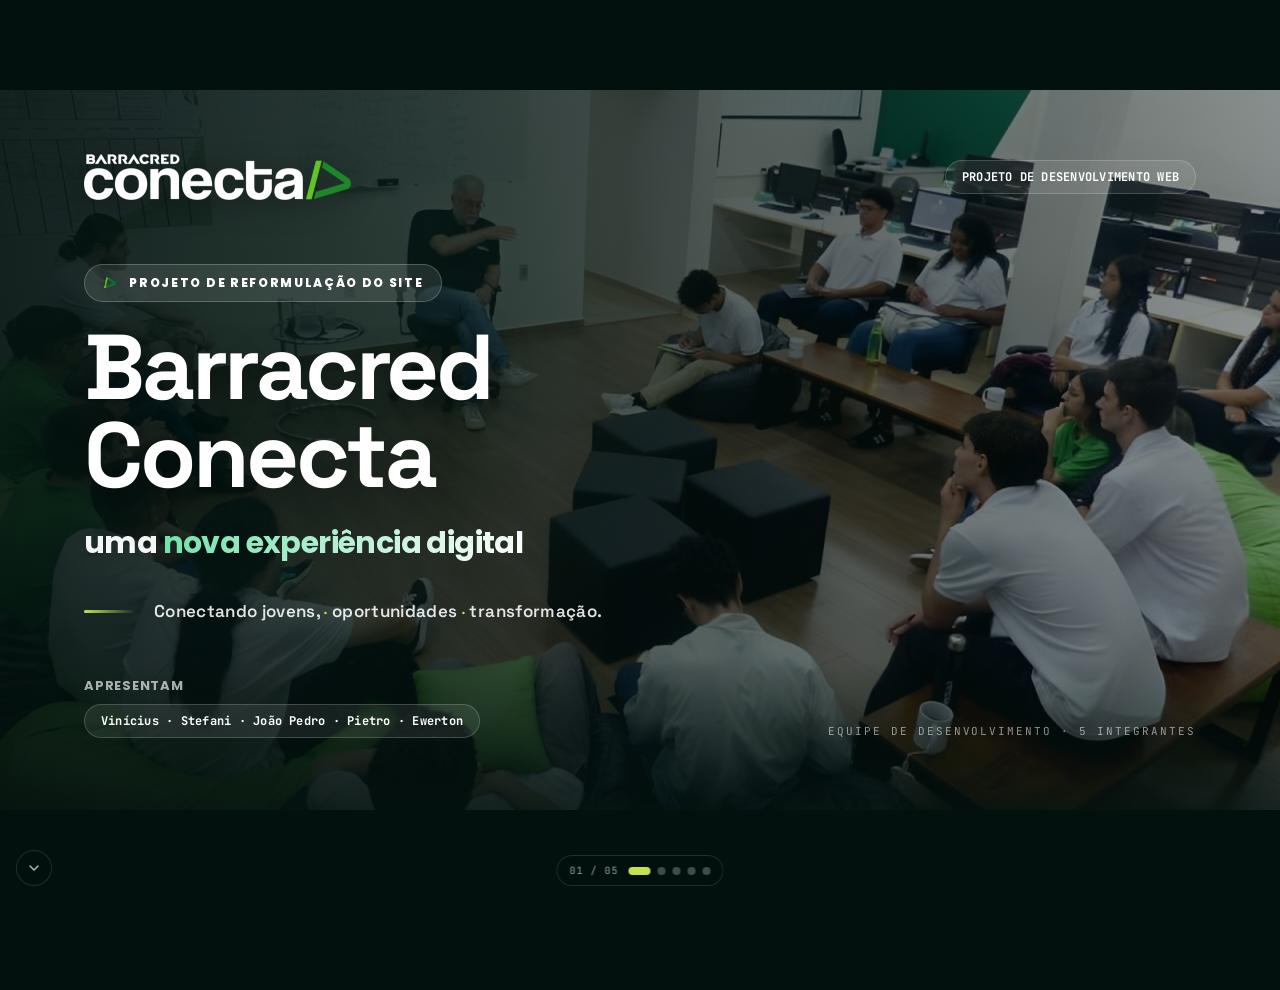
<file: nova-v2/apresentacao-site.html>
<!DOCTYPE html>
<html lang="pt-br">
<head>
<meta charset="utf-8">
<meta name="viewport" content="width=device-width, initial-scale=1">
<title>Barracred Conecta — Apresentação do novo site</title>

<!-- =============================================================
     BARRACRED CONECTA — APRESENTAÇÃO DO PROJETO (v2)
     -------------------------------------------------------------
     COMO USAR:
     · Teclado: setas ◀ ▶ / Espaço para navegar
     · N  = abrir/fechar as notas do apresentador
     · F  = tela cheia
     · P  = imprimir / exportar em PDF (slides limpos, sem notas)
     · Clique nos pontos de progresso para ir direto a um slide

     ESTRUTURA (5 slides):
     · 1  Abertura                   · 4  Primeira versão do site
     · 2  Equipe e processo          · 5  Demonstração
     · 3  Contexto e objetivo

     COMO EDITAR:
     · Cada <section class="slide"> é um slide; o data-note="N" se
       conecta às notas do apresentador (data-notes-for="N").
     · Slide 4: vídeo do YouTube incorporado (substitua o ID no
       iframe). Demonstração: Desktop.site.png e Mobile.site.png.
     · O nome da seção de cada card fica no rótulo .s-antiga-label.
     · Nomes dos integrantes: slide 1 (badge), slide 2 (cards da
        equipe).
     ============================================================= -->

<!-- ==================== FONTES ==================== -->
<link rel="preconnect" href="https://fonts.googleapis.com">
<link rel="preconnect" href="https://fonts.gstatic.com" crossorigin>
<link href="https://fonts.googleapis.com/css2?family=Poppins:wght@300;400;500;600;700;800;900&family=Space+Grotesk:wght@400;500;600;700&family=JetBrains+Mono:wght@400;500;600;700&display=swap" rel="stylesheet">
<link rel="stylesheet" href="assets/fonts/coolvetica.css">

<style>
/* ==================== DESIGN TOKENS ==================== */
:root{
  --bc-primary:#3bbd80;
  --bc-primary-dark:#0f7a56;
  --bc-primary-deep:#07503c;
  --bc-primary-bright:#6fe0a8;
  --bc-primary-tint:#eafaf2;
  --bc-dark:#063024;
  --bc-deep:#03110e;
  --bc-text:#163029;
  --bc-muted:#5d716a;
  --bc-offwhite:#f4fbf7;
  --lime:#c3e34e;
  --lime-deep:#8fb62c;
  --coral:#3b6bc4;
  --coral-deep:#254287;
  --coral-orange:#ff5a45;
  --coral-deep-orange:#c74636;
  --indigo:#1c2a5e;
  --line:rgba(11,64,46,.12);
  --bc-border:rgba(59,189,128,.22);
  --bc-shadow:0 18px 50px rgba(7,64,46,.10);
  --bc-shadow-strong:0 26px 70px rgba(4,48,34,.16);
  --r-lg:24px;
  --r-xl:32px;
  --r-pill:999px;
  --display:"Space Grotesk",sans-serif;
  --body:"Poppins",sans-serif;
  --mono:"JetBrains Mono",monospace;
}

*{margin:0;padding:0;box-sizing:border-box}
html,body{height:100%}
body{
  font-family:var(--body);
  background:var(--bc-deep);
  color:var(--bc-text);
  overflow:hidden;
}

/* ==================== STAGE 16:9 ==================== */
.stage{
  position:relative;
  width:1280px;height:720px;
  transform-origin:top left;
}
.slide{
  position:absolute;inset:0;
  opacity:0;visibility:hidden;
  transition:opacity .5s ease,visibility .5s;
  overflow:hidden;
}
.slide.active{opacity:1;visibility:visible}

/* ==================== ELEMENTOS BASE ==================== */
.eyebrow{
  display:inline-flex;align-items:center;gap:.6rem;
  padding:.45rem 1.1rem .45rem .8rem;
  border-radius:var(--r-pill);
  background:rgba(59,189,128,.10);
  border:1px solid var(--bc-border);
  color:var(--bc-primary-dark);
  font-size:12px;font-weight:800;letter-spacing:.14em;text-transform:uppercase;
}
.eyebrow::before{content:"";width:22px;height:22px;border-radius:0;background:url('assets/images/Símbolo.logo (2).png') center/contain no-repeat}
.eyebrow.on-dark{background:rgba(255,255,255,.10);border-color:rgba(255,255,255,.22);color:#fff}
.eyebrow.on-dark::before{background:url('assets/images/Símbolo.logo (2).png') center/contain no-repeat}

h1,h2,h3{font-family:var(--display);color:var(--bc-dark);letter-spacing:-.035em;line-height:1.05}
.slide h1.title{font-size:52px;font-weight:700;max-width:900px}

.badge{
  display:inline-flex;align-items:center;gap:.45rem;
  padding:.5rem 1rem;border-radius:var(--r-pill);
  font-weight:700;font-size:13px;
  background:linear-gradient(135deg,var(--bc-primary),var(--bc-primary-dark));
  color:#fff;box-shadow:0 10px 22px rgba(15,122,86,.30);
}
.badge.ghost{border:1px solid rgba(255,255,255,.28);background:rgba(255,255,255,.10);box-shadow:none;color:#fff}
.badge.mono{font-family:var(--mono);font-size:12px;letter-spacing:.02em;background:rgba(255,255,255,.08);border:1px solid rgba(255,255,255,.18);color:#fff;box-shadow:none}

.mono{font-family:var(--mono)}
p.body{font-size:15px;line-height:1.75;color:var(--bc-muted)}

/* ==================== GLASS ==================== */
.glass{
  background:rgba(255,255,255,.72);
  border:1px solid var(--bc-border);
  border-radius:var(--r-lg);
  box-shadow:var(--bc-shadow);
  backdrop-filter:blur(14px);
  -webkit-backdrop-filter:blur(14px);
}

/* ==================== SLIDE 1 — ABERTURA (escuro) ==================== */
.s1{background:url(assets/images/banner/1.jpg) center/cover no-repeat;color:#fff}
.s1::before{content:"";position:absolute;inset:0;z-index:1;
  background:linear-gradient(100deg,rgba(3,17,14,.92) 0%,rgba(3,17,14,.72) 45%,rgba(3,17,14,.42) 100%),
    radial-gradient(circle at 20% 25%,rgba(76,189,137,.28),transparent 30rem)}
.s1::after{content:"";position:absolute;left:0;right:0;bottom:0;height:150px;z-index:2;
  background:linear-gradient(180deg,transparent,rgba(3,17,14,.75))}
.s1 .wrap{position:relative;z-index:3;height:100%;padding:64px 84px 72px;display:flex;flex-direction:column}
.s1-top{display:flex;align-items:center;justify-content:space-between}
.s1-logo{display:flex;align-items:center;gap:14px}
.s1-logo img{height:46px;filter:drop-shadow(0 6px 14px rgba(0,0,0,.4))}
.s1-hero{flex:1;display:flex;flex-direction:column;justify-content:center;padding-top:10px}
.s1-eyebrow{align-self:flex-start;margin-bottom:22px}
.s1-title{color:#fff;font-size:92px;line-height:.95;font-weight:700;text-shadow:0 12px 40px rgba(0,0,0,.4)}
.s1-sub{margin-top:22px;font-size:30px;font-weight:700;letter-spacing:-.02em;color:rgba(255,255,255,.96)}
.s1-sub .hl{background:linear-gradient(120deg,var(--bc-primary-bright),#ffffff);-webkit-background-clip:text;background-clip:text;-webkit-text-fill-color:transparent}
.s1-impact{margin-top:34px;display:flex;align-items:center;gap:18px;flex-wrap:wrap}
.s1-impact .line{width:52px;height:3px;border-radius:999px;background:linear-gradient(90deg,var(--lime),transparent)}
.s1-impact span{font-family:var(--display);font-size:17px;font-weight:600;color:rgba(255,255,255,.88);letter-spacing:.02em}
.s1-impact .sep{color:var(--lime);font-size:14px}
.s1-foot{display:flex;align-items:flex-end;justify-content:space-between;gap:20px}
.s1-team{display:flex;flex-direction:column;gap:8px}
.s1-team b{font-size:13px;letter-spacing:.06em;text-transform:uppercase;color:rgba(255,255,255,.65);font-weight:700}
.s1-team .badge{font-size:12px}
.s1-count{font-family:var(--mono);font-size:11px;letter-spacing:.18em;color:rgba(255,255,255,.55);text-transform:uppercase}

/* ==================== SLIDE 3 — CONTEXTO (claro) ==================== */
.light{background:var(--bc-offwhite)}
.light .grid-bg{position:absolute;inset:0;pointer-events:none;
  background-image:linear-gradient(rgba(59,189,128,.05) 1px,transparent 1px),linear-gradient(90deg,rgba(59,189,128,.05) 1px,transparent 1px);
  background-size:46px 46px;opacity:.7;
  -webkit-mask-image:linear-gradient(to bottom,rgba(0,0,0,.85),transparent 80%);mask-image:linear-gradient(to bottom,rgba(0,0,0,.85),transparent 80%)}
.light .blob{position:absolute;border-radius:50%;filter:blur(70px);opacity:.5;pointer-events:none}
.blob-a{width:30rem;height:30rem;top:-8rem;right:-8rem;background:radial-gradient(circle,rgba(59,189,128,.4),transparent 70%)}
.blob-b{width:24rem;height:24rem;bottom:-6rem;left:-6rem;background:radial-gradient(circle,rgba(111,224,168,.38),transparent 70%)}

.pad{padding:70px 84px;position:relative;z-index:2;height:100%;display:flex;flex-direction:column}
.s2-title{max-width:920px;margin-top:16px}
.s2 .pad{justify-content:center;padding-top:64px;padding-bottom:64px}
.obj-grid{margin-top:34px;display:grid;grid-template-columns:repeat(3,1fr);gap:20px;max-width:none}
.obj{position:relative;min-height:212px;display:flex;flex-direction:column;align-items:flex-start;justify-content:space-between;gap:14px;padding:28px 26px;border-radius:24px;overflow:hidden;background:#fff;border:1px solid var(--bc-border);box-shadow:var(--bc-shadow);transition:transform .3s ease,box-shadow .3s ease}
.obj::before{content:"";position:absolute;top:0;left:0;right:0;height:5px;background:linear-gradient(90deg,var(--bc-primary),var(--bc-primary-bright))}
.obj::after{content:"";position:absolute;right:-40px;top:-40px;width:150px;height:150px;border-radius:50%;background:radial-gradient(circle,rgba(59,189,128,.16),transparent 70%);pointer-events:none}
.obj:hover{transform:translateY(-6px);box-shadow:var(--bc-shadow-strong)}
.obj-top{position:relative;z-index:1;display:flex;flex-direction:column;align-items:flex-start;gap:14px}
.obj-ic{flex:none;width:54px;height:54px;border-radius:16px;display:grid;place-items:center;background:linear-gradient(135deg,var(--bc-primary),var(--bc-primary-dark));box-shadow:0 10px 22px rgba(15,122,86,.28)}
.obj-ic svg{width:26px;height:26px;stroke:#fff;fill:none;stroke-width:1.8;stroke-linecap:round;stroke-linejoin:round}
.obj.b2 .obj-ic{background:linear-gradient(135deg,#4d80d9,var(--coral-deep));box-shadow:0 10px 22px rgba(59,107,196,.3)}
.obj.b3 .obj-ic{background:linear-gradient(135deg,#ff7a66,var(--coral-deep-orange));box-shadow:0 10px 22px rgba(255,90,69,.3)}
.obj.b2::before{background:linear-gradient(90deg,var(--coral),#7da3e6)}
.obj.b3::before{background:linear-gradient(90deg,var(--coral-orange),#ff8f7d)}
.obj b{font-family:var(--display);font-size:21px;line-height:1.16;color:var(--bc-dark);letter-spacing:-.02em}
.obj-desc{font-size:12.5px;line-height:1.55;color:var(--bc-muted);font-weight:600}
.obj-tag{position:relative;z-index:1;display:inline-flex;align-items:center;gap:7px;padding:.42rem .95rem;border-radius:999px;background:rgba(59,189,128,.10);border:1px solid var(--bc-border);color:var(--bc-primary-dark);font-size:10.5px;font-weight:800;letter-spacing:.12em;text-transform:uppercase}
.obj-tag::before{content:"";width:6px;height:6px;border-radius:50%;background:var(--bc-primary)}
.obj.b2 .obj-tag{background:rgba(59,107,196,.08);border-color:rgba(59,107,196,.22);color:var(--coral-deep)}
.obj.b2 .obj-tag::before{background:var(--coral)}
.obj.b3 .obj-tag{background:rgba(255,90,69,.08);border-color:rgba(255,90,69,.22);color:var(--coral-deep-orange)}
.obj.b3 .obj-tag::before{background:var(--coral-orange)}
.s2-frame{background:#fff;border:1px solid var(--bc-border);border-radius:var(--r-lg);box-shadow:var(--bc-shadow);overflow:hidden}
.s2-frame .bar{height:34px;background:var(--bc-dark);display:flex;align-items:center;gap:6px;padding:0 14px}
.s2-frame .bar i{width:9px;height:9px;border-radius:50%;background:rgba(255,255,255,.25)}
.s2-frame .bar i:first-child{background:var(--coral-orange)}
.s2-frame .bar i:nth-child(2){background:var(--lime)}
.s2-frame .bar i:nth-child(3){background:var(--bc-primary)}
.s2-frame .shot{background:#fbfdf7;padding:10px;border-bottom:1px solid var(--line)}
.s2-frame .shot img{width:100%;height:auto;display:block;border-radius:8px}

/* ==================== SLIDE 4 — PRIMEIRA VERSÃO (claro) ==================== */
.s-antiga .pad{padding-top:30px;padding-bottom:24px}
.slide h1.s-antiga-title{font-size:36px;max-width:800px;margin-top:8px}
.s-antiga-video{flex:1;display:flex;align-items:center;justify-content:center;padding-top:10px}
.s-antiga-video .s2-frame{max-width:800px;width:100%;border:2px solid rgba(15,122,86,.48);border-radius:20px;box-shadow:0 20px 50px rgba(7,64,46,.18);overflow:hidden}
.s-antiga-video .shot{position:relative;padding-bottom:56.25%;height:0;overflow:hidden;background:#000}
.s-antiga-video .shot iframe{position:absolute;top:0;left:0;width:100%;height:100%;border:0}
.s-antiga-grid{flex:1;display:grid;grid-template-columns:repeat(2,440px);gap:14px;align-content:center;justify-content:center}
.s-antiga-cell .s2-frame{border:2px solid rgba(15,122,86,.48);border-radius:20px;box-shadow:0 16px 34px rgba(7,64,46,.14)}
.s-antiga-cell .shot{border-bottom:0;padding:8px;background:linear-gradient(135deg,#fff,#edf8f1)}
.s-antiga-cell .s2-frame{transition:transform .35s ease,box-shadow .35s ease,border-color .35s ease}
.s-antiga-cell:hover .s2-frame{transform:translateY(-8px) scale(1.02);box-shadow:0 26px 50px rgba(7,64,46,.22);border-color:rgba(15,122,86,.85)}
.s-antiga-cell .shot{position:relative}
.s-antiga-label{
  position:absolute;left:0;right:0;bottom:0;
  padding:.55rem .8rem;
  text-align:center;
  font-family:var(--display);font-weight:700;font-size:12px;letter-spacing:.02em;
  color:#fff;text-shadow:0 1px 4px rgba(0,0,0,.4);
  background:linear-gradient(180deg,rgba(6,48,36,0) 0%,rgba(6,48,36,.82) 55%);
  border-radius:0 0 12px 12px;
}

/* ==================== SLIDE 2 — EQUIPE (claro/tint) ==================== */
.s4{background:linear-gradient(160deg,#f2faf4 0%,#eaf5ec 55%,#e6f1ea 100%)}
.s4-title{max-width:900px;margin-top:16px}
.s4-journey{flex:1;display:flex;align-items:center;padding-top:18px}
.s4-stops{width:100%;display:grid;grid-template-columns:repeat(5,1fr);gap:16px}
.s4-stop{min-height:280px;padding:24px 18px;display:flex;flex-direction:column;align-items:center;text-align:center;gap:12px;border-radius:22px;background:rgba(255,255,255,.9);border:1px solid var(--bc-border);box-shadow:0 14px 30px rgba(7,64,46,.08);transition:transform .3s ease,box-shadow .3s ease}
.s4-stop:hover{transform:translateY(-6px);box-shadow:0 24px 46px rgba(7,64,46,.14)}

/* Espaço para foto */
.s4-photo{width:100px;height:100px;aspect-ratio:1;border-radius:50%;background:linear-gradient(135deg,rgba(59,189,128,.15),rgba(59,189,128,.08));border:2px dashed rgba(59,189,128,.35);display:grid;place-items:center;position:relative;overflow:hidden;flex-shrink:0;transition:all .3s ease}
.s4-photo::after{content:"";width:28px;height:28px;background:url("data:image/svg+xml,%3Csvg xmlns='http://www.w3.org/2000/svg' viewBox='0 0 24 24' fill='none' stroke='%233bbd80' stroke-width='1.5' stroke-linecap='round' stroke-linejoin='round'%3E%3Cpath d='M20 21v-2a4 4 0 0 0-4-4H8a4 4 0 0 0-4 4v2'/%3E%3Ccircle cx='12' cy='7' r='4'/%3E%3C/svg%3E") center/contain no-repeat;opacity:.5}
.s4-stop:hover .s4-photo{border-color:rgba(59,189,128,.6);background:linear-gradient(135deg,rgba(59,189,128,.2),rgba(59,189,128,.12))}

.s4-photo img{width:100%;height:100%;object-fit:cover}
.s4-photo:has(img)::after{display:none}
.s4-stop.d2 .s4-photo img{object-position:center top}

/* Ícone minimalista */
.s4-disc{width:36px;height:36px;border-radius:10px;display:grid;place-items:center;background:rgba(59,189,128,.12);border:1px solid rgba(59,189,128,.25);position:relative;transition:all .3s ease}
.s4-disc::before{display:none}
.s4-disc svg{width:18px;height:18px;position:relative;z-index:1;stroke:var(--bc-primary-dark);fill:none;stroke-width:1.8;stroke-linecap:round;stroke-linejoin:round}
.s4-stop:hover .s4-disc{background:rgba(59,189,128,.18);border-color:rgba(59,189,128,.4)}
.s4-stop.d2 .s4-disc{background:rgba(77,128,217,.12);border-color:rgba(77,128,217,.25)}
.s4-stop.d2 .s4-disc svg{stroke:var(--coral-deep)}
.s4-stop.d2:hover .s4-disc{background:rgba(77,128,217,.18);border-color:rgba(77,128,217,.4)}
.s4-stop.d3 .s4-disc{background:rgba(15,160,111,.12);border-color:rgba(15,160,111,.25)}
.s4-stop.d3 .s4-disc svg{stroke:var(--bc-primary-deep)}
.s4-stop.d3:hover .s4-disc{background:rgba(15,160,111,.18);border-color:rgba(15,160,111,.4)}
.s4-stop.d4 .s4-disc{background:rgba(255,122,102,.12);border-color:rgba(255,122,102,.25)}
.s4-stop.d4 .s4-disc svg{stroke:var(--coral-deep-orange)}
.s4-stop.d4:hover .s4-disc{background:rgba(255,122,102,.18);border-color:rgba(255,122,102,.4)}
.s4-stop.d5 .s4-disc{background:rgba(179,216,77,.12);border-color:rgba(179,216,77,.25)}
.s4-stop.d5 .s4-disc svg{stroke:var(--lime-deep)}
.s4-stop.d5:hover .s4-disc{background:rgba(179,216,77,.18);border-color:rgba(179,216,77,.4)}

.s4-role{font-size:12px;line-height:1.45;color:var(--bc-muted);margin-top:auto}.s4-role h3{font-family:var(--display);font-size:19px;line-height:1.1;color:var(--bc-primary-dark);margin:0 0 5px;letter-spacing:-.02em}
.s4-text{margin-top:14px;text-align:center;max-width:760px;margin-left:auto;margin-right:auto}

/* ==================== SLIDE 7 — COMPARATIVO ANTES/DEPOIS (claro) ==================== */
.scmp-title{max-width:820px;margin-top:16px}
.scmp-grid{flex:1;display:flex;align-items:center;justify-content:center;gap:28px;padding-top:4px}
.scmp-card{width:455px;display:flex;flex-direction:column;align-items:center;gap:14px}
.scmp-label{display:inline-flex;align-items:center;gap:10px;padding:.55rem 1.2rem;border-radius:var(--r-pill);background:#fff;border:1px solid var(--bc-border);font-family:var(--display);font-weight:700;font-size:14px;color:var(--bc-dark);box-shadow:0 10px 24px rgba(7,64,46,.08)}
.scmp-label .dot{width:10px;height:10px;border-radius:50%;flex:none}
.scmp-label .dot.old{background:var(--bc-muted)}
.scmp-label .dot.new{background:var(--bc-primary);box-shadow:0 0 0 3px rgba(59,189,128,.22)}
.scmp-frame{width:100%;border:2px solid rgba(15,122,86,.26)}
.scmp-vs{flex:none;display:grid;place-items:center;width:58px;height:58px;border-radius:50%;background:var(--bc-dark);border:2px solid var(--lime);color:#fff;font-size:22px;font-family:var(--display);box-shadow:0 12px 30px rgba(7,64,46,.2)}
.scmp-summary{display:flex;justify-content:center;gap:12px;margin-top:10px}.scmp-summary span{padding:.5rem .9rem;border-radius:var(--r-pill);background:rgba(255,255,255,.78);border:1px solid var(--bc-border);font-size:11px;font-weight:700;color:var(--bc-primary-dark)}

/* ==================== SLIDE 5 — DEMONSTRAÇÃO (escuro/tech) ==================== */
.s5{background:linear-gradient(160deg,var(--bc-dark) 0%,var(--bc-deep) 100%);color:#fff}
.s5::before{content:"";position:absolute;inset:0;pointer-events:none;
  background-image:linear-gradient(rgba(111,224,168,.05) 1px,transparent 1px),linear-gradient(90deg,rgba(111,224,168,.05) 1px,transparent 1px);background-size:46px 46px;opacity:.5;
  -webkit-mask-image:linear-gradient(to bottom,rgba(0,0,0,.9),transparent 70%);mask-image:linear-gradient(to bottom,rgba(0,0,0,.9),transparent 70%)}
.s5 .glow{position:absolute;border-radius:50%;filter:blur(70px);pointer-events:none}
.s5 .glow.g1{width:28rem;height:28rem;top:-6rem;left:-8rem;background:radial-gradient(circle,rgba(59,189,128,.3),transparent 70%)}
.s5 .glow.g2{width:26rem;height:26rem;bottom:-6rem;right:-6rem;background:radial-gradient(circle,rgba(111,224,168,.24),transparent 70%)}
.s5 .pad{color:#fff}
.s5-head{display:flex;align-items:flex-end;justify-content:space-between;gap:20px}
.s5-title{color:#fff;font-size:46px;margin-top:14px}
.s5-stage{flex:1;display:flex;align-items:center;justify-content:center;position:relative;padding-top:10px}
.laptop{width:640px;position:relative}
.laptop .screen{border-radius:18px;padding:10px;background:linear-gradient(160deg,#0b3a2a,#041a13);border:1px solid rgba(111,224,168,.3);box-shadow:0 30px 70px rgba(0,0,0,.55),inset 0 0 0 1px rgba(255,255,255,.06)}
.laptop .screen .inner{border-radius:10px;background:#f2faf4;overflow:hidden;position:relative}
.laptop .screen .inner img{width:100%;height:auto;display:block}
.laptop .screen .inner .ph{font-family:var(--mono);font-size:12px;letter-spacing:.06em;color:var(--bc-muted);text-align:center;line-height:1.7;padding:0 20px}
.laptop .base{height:16px;background:linear-gradient(180deg,#0d4432,#072b1f);border-radius:0 0 16px 16px;margin:0 8%;box-shadow:0 14px 34px rgba(0,0,0,.4);position:relative}
.laptop .base::after{content:"";position:absolute;left:12%;right:12%;top:0;height:4px;background:linear-gradient(180deg,rgba(255,255,255,.22),transparent)}
.phone{width:140px;position:absolute;right:14%;bottom:6%;z-index:3;border-radius:20px;padding:8px;background:linear-gradient(160deg,#0b3a2a,#041a13);border:1px solid rgba(111,224,168,.3);box-shadow:0 26px 60px rgba(0,0,0,.55)}
.phone .inner{border-radius:13px;background:#f2faf4;overflow:hidden}
.phone .inner img{width:100%;height:auto;display:block}
.phone .inner .ph{font-family:var(--mono);font-size:8.5px;letter-spacing:.04em;color:var(--bc-muted);text-align:center;line-height:1.6;padding:0 6px}
.s5-tags{display:flex;flex-wrap:wrap;gap:10px;justify-content:center;margin-top:8px}
.s5-cta-wrap{display:flex;justify-content:center;margin-top:14px}
.s5-cta{display:inline-flex;align-items:center;gap:10px;padding:.8rem 1.6rem;border-radius:var(--r-pill);background:linear-gradient(135deg,var(--bc-primary),var(--bc-primary-dark));color:#fff;font-family:var(--display);font-weight:700;font-size:14px;letter-spacing:.02em;box-shadow:0 14px 30px rgba(15,122,86,.35);text-decoration:none;transition:transform .25s ease,box-shadow .25s ease}
.s5-cta:hover{transform:translateY(-3px);box-shadow:0 20px 44px rgba(15,122,86,.5)}
.s5-cta svg{width:16px;height:16px;stroke:currentColor;fill:none;stroke-width:2.2;stroke-linecap:round;stroke-linejoin:round}
.live-pill{display:inline-flex;align-items:center;gap:9px;padding:.6rem 1.1rem;border-radius:var(--r-pill);background:rgba(255,255,255,.08);border:1px solid rgba(111,224,168,.35);color:#fff;font-weight:700;font-size:13px}
.live-pill .pulse{width:9px;height:9px;border-radius:50%;background:var(--lime);animation:pulse 1.8s infinite}
@keyframes pulse{0%{box-shadow:0 0 0 0 rgba(195,227,78,.5)}70%{box-shadow:0 0 0 9px rgba(195,227,78,0)}100%{box-shadow:0 0 0 0 rgba(195,227,78,0)}}

/* ==================== UI (navegação/progresso) ==================== */
.ui{position:fixed;left:50%;transform:translateX(-50%);bottom:14px;display:flex;align-items:center;gap:10px;z-index:50;padding:8px 12px;border-radius:999px;background:rgba(3,17,14,.6);border:1px solid rgba(255,255,255,.12);backdrop-filter:blur(10px)}
.ui .dots{display:flex;gap:7px}
.ui .dots i{width:8px;height:8px;border-radius:50%;background:rgba(255,255,255,.25);cursor:pointer;transition:all .25s}
.ui .dots i.on{background:var(--lime);width:22px;border-radius:999px}
.ui .count{font-family:var(--mono);font-size:10px;color:rgba(255,255,255,.6);letter-spacing:.1em}
.hint{position:fixed;right:16px;bottom:16px;font-family:var(--mono);font-size:9.5px;letter-spacing:.08em;color:rgba(255,255,255,.35);z-index:50;text-align:right;line-height:1.7;display:none}
.hint b{color:rgba(255,255,255,.6)}
.ui.hidden{opacity:0;visibility:hidden;pointer-events:none;transition:opacity .25s,visibility .25s}
.ui-toggle{position:fixed;left:16px;bottom:14px;z-index:51;width:36px;height:36px;border-radius:50%;display:grid;place-items:center;cursor:pointer;
  background:rgba(3,17,14,.6);border:1px solid rgba(255,255,255,.12);color:rgba(255,255,255,.7);backdrop-filter:blur(10px);-webkit-backdrop-filter:blur(10px);transition:all .25s}
.ui-toggle:hover{background:rgba(3,17,14,.85);color:#fff;border-color:rgba(255,255,255,.25)}
.ui-toggle svg{width:16px;height:16px;stroke:currentColor;fill:none;stroke-width:2.2;stroke-linecap:round;stroke-linejoin:round}
.ui-toggle .chev-up{display:none}
.ui-toggle.collapsed .chev-up{display:block}
.ui-toggle.collapsed .chev-down{display:none}

/* ==================== NOTAS DO APRESENTADOR ==================== */
.notes{position:fixed;left:50%;bottom:64px;transform:translateX(-50%) translateY(20px);width:min(900px,92vw);max-height:60vh;overflow:auto;z-index:60;
  background:rgba(3,17,14,.94);border:1px solid rgba(255,255,255,.14);border-radius:22px;box-shadow:0 30px 80px rgba(0,0,0,.5);padding:26px 30px;
  opacity:0;visibility:hidden;transition:all .3s}
.notes.open{opacity:1;visibility:visible;transform:translateX(-50%) translateY(0)}
.notes .tag{display:inline-block;font-family:var(--mono);font-size:10px;letter-spacing:.12em;text-transform:uppercase;color:var(--bc-deep);background:var(--lime);padding:.3rem .7rem;border-radius:999px;margin-bottom:12px;font-weight:700}
.notes .ttl{font-family:var(--display);font-size:18px;color:#fff;margin-bottom:6px}
.notes .tm{font-family:var(--mono);font-size:11px;color:var(--bc-primary-bright);margin-bottom:12px}
.notes p{font-size:13px;color:rgba(255,255,255,.82);line-height:1.7;margin-bottom:8px}
.notes p b{color:#fff}
.notes .hl{color:var(--lime)}
.notes hr{border:0;border-top:1px solid rgba(255,255,255,.12);margin:10px 0}

/* ==================== PRINT / PDF ==================== */
@media print{
  body{overflow:visible;background:#fff}
  .ui,.ui-toggle,.hint,.notes{display:none !important}
  .stage{width:100%;height:auto;transform:none !important;margin:0 !important}
  .slide{position:relative;inset:auto;width:100%;height:720px;opacity:1 !important;visibility:visible !important;page-break-after:always}
}
</style>
</head>
<body>

<div class="stage" id="stage">

  <!-- ============================================================
       SLIDE 1 — ABERTURA
  ============================================================= -->
  <section class="slide s1 active" data-note="1">
    <div class="wrap">
      <div class="s1-top">
        <div class="s1-logo">
          <img src="assets/images/logo.png" alt="Barracred Conecta">
        </div>
        <span class="badge ghost mono">PROJETO DE DESENVOLVIMENTO WEB</span>
      </div>

      <div class="s1-hero">
        <span class="eyebrow on-dark s1-eyebrow">Projeto de reformulação do site</span>
        <h1 class="s1-title">Barracred<br>Conecta</h1>
        <div class="s1-sub">uma <span class="hl">nova experiência digital</span></div>
        <div class="s1-impact">
          <span class="line"></span>
          <span>Conectando jovens, <span class="sep">·</span> oportunidades <span class="sep">·</span> transformação.</span>
        </div>
      </div>

      <div class="s1-foot">
        <div class="s1-team">
          <b>Apresentam</b>
          <span class="badge ghost mono">Vinícius · Stefani · João Pedro · Pietro · Ewerton</span>
        </div>
        <span class="s1-count">Equipe de desenvolvimento · 5 integrantes</span>
      </div>
    </div>
  </section>

  <!-- ============================================================
       SLIDE 2 — EQUIPE E PROCESSO
  ============================================================= -->
  <section class="slide light s4" data-note="2">
    <div class="grid-bg"></div>
    <div class="blob blob-b"></div>

    <div class="pad">
      <span class="eyebrow">Equipe e processo</span>
      <h1 class="title s4-title">Cinco pessoas, diferentes habilidades, um único projeto</h1>

      <div class="s4-journey">
        <div class="s4-stops">
          <div class="s4-stop">
            <div class="s4-photo"><img src="assets/images/grupo_dev/vinicius.jpeg" alt="Vinícius"></div>
            <div class="s4-disc"><svg viewBox="0 0 24 24"><rect x="6" y="4" width="12" height="16" rx="2.5"/><path d="M9 4a3 3 0 0 1 6 0"/><path d="M9 12l2 2 4-4"/></svg></div>
            <div class="s4-role"><h3>Vinícius</h3>Planejamento e organização</div>
          </div>
          <div class="s4-stop d2">
            <div class="s4-photo"><img src="assets/images/grupo_dev/stefani.jpeg" alt="Stefani"></div>
            <div class="s4-disc"><svg viewBox="0 0 24 24"><path d="M14 3H7a2 2 0 0 0-2 2v14a2 2 0 0 0 2 2h10a2 2 0 0 0 2-2V8z"/><path d="M14 3v5h5"/><path d="M9 13h6M9 17h4"/></svg></div>
            <div class="s4-role"><h3>Stefani</h3>Organização do conteúdo</div>
          </div>
          <div class="s4-stop d3">
            <div class="s4-photo"><img src="assets/images/grupo_dev/joao.jpeg" alt="João Pedro"></div>
            <div class="s4-disc"><svg viewBox="0 0 24 24"><rect x="3" y="4" width="18" height="16" rx="2.5"/><path d="M7 9l3 3-3 3M13 15h4"/></svg></div>
            <div class="s4-role"><h3>João Pedro</h3>Desenvolvimento back-end</div>
          </div>
          <div class="s4-stop d4">
            <div class="s4-photo"><img src="assets/images/grupo_dev/pietro.jpeg" alt="Pietro"></div>
            <div class="s4-disc"><svg viewBox="0 0 24 24"><circle cx="12" cy="13" r="5"/><path d="M12 8V6M9 4l2 2M15 4l-2 2"/><path d="M7.5 11h-3M16.5 11h3M7.5 15h-3M16.5 15h3"/></svg></div>
            <div class="s4-role"><h3>Pietro</h3>Testes e ajustes</div>
          </div>
          <div class="s4-stop d5">
            <div class="s4-photo"><img src="assets/images/grupo_dev/ewerton.jpeg" alt="Ewerton"></div>
            <div class="s4-disc"><svg viewBox="0 0 24 24"><path d="M12 2C6.5 2 2 6.5 2 12s4.5 10 10 10c.926 0 1.648-.746 1.648-1.688 0-.437-.18-.835-.437-1.125-.29-.289-.438-.652-.438-1.125a1.64 1.64 0 0 1 1.668-1.668h1.996c3.051 0 5.555-2.503 5.555-5.554C21.965 6.012 17.461 2 12 2z"/><circle cx="13.5" cy="6.8" r="1.1"/><circle cx="17.3" cy="10.4" r="1.1"/><circle cx="8.7" cy="7.6" r="1.1"/><circle cx="6.7" cy="12.4" r="1.1"/></svg></div>
            <div class="s4-role"><h3>Ewerton</h3>Identidade visual</div>
          </div>
        </div>
      </div>

      <p class="body s4-text">O projeto foi construído de forma colaborativa, reunindo planejamento, conteúdo, design, desenvolvimento e revisão.</p>
    </div>
  </section>

  <!-- ============================================================
       SLIDE 3 — CONTEXTO E OBJETIVO
  ============================================================= -->
  <section class="slide light s2" data-note="3">
    <div class="grid-bg"></div>
    <div class="blob blob-a"></div>
    <div class="blob blob-b"></div>

    <div class="pad">
      <span class="eyebrow">Contexto e objetivo</span>
      <h1 class="title s2-title">Evoluir o site para fortalecer a conexão com o público</h1>

      <div class="obj-grid">
        <div class="obj">
          <div class="obj-top">
            <span class="obj-ic"><svg viewBox="0 0 24 24"><circle cx="11" cy="11" r="7"/><path d="M21 21l-4.35-4.35M11 8v6M8 11h6"/></svg></span>
            <b>Organização das informações</b>
            <span class="obj-desc">Informações claras, organizadas e fáceis de encontrar em poucos cliques.</span>
          </div>
          <span class="obj-tag">Melhor acesso</span>
        </div>

        <div class="obj b2">
          <div class="obj-top">
            <span class="obj-ic"><svg viewBox="0 0 24 24"><path d="M21 15a2 2 0 0 1-2 2H7l-4 4V5a2 2 0 0 1 2-2h14a2 2 0 0 1 2 2z"/></svg></span>
            <b>Aproximar a comunicação do público jovem </b>
            <span class="obj-desc">Linguagem próxima, leve e conectada com o jeito jovem de se comunicar.</span>
          </div>
          <span class="obj-tag">Comunicação</span>
        </div>

        <div class="obj b3">
          <div class="obj-top">
            <span class="obj-ic"><svg viewBox="0 0 24 24"><path d="M12 3l2.4 6.6L21 12l-6.6 2.4L12 21l-2.4-6.6L3 12l6.6-2.4z"/></svg></span>
            <b>Valorizar a identidade e as ações do programa</b>
            <span class="obj-desc">Uma identidade visual que destaca a marca e as ações do Conecta.</span>
          </div>
          <span class="obj-tag">Identidade</span>
        </div>
      </div>

    </div>
  </section>

  <!-- ============================================================
       SLIDE 4 — PRIMEIRA VERSÃO DO SITE
  ============================================================= -->
  <section class="slide light s-antiga" data-note="4">
    <div class="grid-bg"></div>
    <div class="blob blob-a"></div>
    <div class="blob blob-b"></div>

    <div class="pad">
      <span class="eyebrow">Primeira versão</span>
      <h1 class="title s-antiga-title">Uma breve apresentação da primeira versão do site</h1>

      <div class="s-antiga-video">
        <div class="s2-frame">
          <div class="bar"><i></i><i></i><i></i></div>
          <div class="shot">
            <iframe id="slide4Video" src="https://www.youtube.com/embed/4SXEPKFLW2A?loop=1&playlist=4SXEPKFLW2A&controls=0&showinfo=0&rel=0&modestbranding=1&autoplay=0&mute=1" title="Apresentação da primeira versão do site" frameborder="0" allow="accelerometer; autoplay; clipboard-write; encrypted-media; gyroscope; picture-in-picture; web-share" allowfullscreen onload="this.dataset.ready=1"></iframe>
          </div>
          <span class="s-antiga-label">Primeira versão do site — apresentação completa</span>
        </div>
      </div>

    </div>
  </section>

  <!-- ============================================================
       SLIDE 5 — DEMONSTRAÇÃO DO SITE
  ============================================================= -->
  <section class="slide s5" data-note="5">
    <div class="glow g1"></div>
    <div class="glow g2"></div>

    <div class="pad">
      <div class="s5-head">
        <div>
          <span class="eyebrow on-dark">Demonstração</span>
          <h1 class="s5-title">Da proposta à experiência</h1>
        </div>
        <span class="live-pill"><span class="pulse"></span> Demonstração ao vivo</span>
      </div>

      <div class="s5-stage">
        <div class="laptop">
          <div class="screen">
            <div class="inner">
              <img src="assets/images/Desktop.site.png" alt="Captura da página inicial do novo site">
            </div>
          </div>
          <div class="base"></div>
        </div>
        <div class="phone">
          <div class="inner">
            <img src="assets/images/Mobile.site.png" alt="Captura da versão mobile do novo site">
          </div>
        </div>
      </div>

      <div class="s5-tags">
        <span class="badge ghost">Navegação</span>
        <span class="badge ghost">Conteúdo</span>
        <span class="badge ghost">Responsividade</span>
      </div>

      <div class="s5-cta-wrap">
        <a class="s5-cta" href="index.html" target="_blank">
          Visitar o site ao vivo
          <svg viewBox="0 0 24 24"><path d="M7 17L17 7M9 7h8v8"/></svg>
        </a>
      </div>

    </div>
  </section>

</div>

<!-- ==================== UI DE NAVEGAÇÃO ==================== -->
<div class="ui" id="ui">
  <span class="count" id="uiCount">01 / 05</span>
  <div class="dots" id="uiDots"></div>
</div>
<button class="ui-toggle" id="uiToggle" title="Ocultar/mostrar a navegação" aria-label="Ocultar ou mostrar a navegação dos slides">
  <svg class="chev-down" viewBox="0 0 24 24"><path d="M6 9l6 6 6-6"/></svg>
  <svg class="chev-up" viewBox="0 0 24 24"><path d="M6 15l6-6 6 6"/></svg>
</button>
<div class="hint">
  <b>←</b>/<b>→</b> navegar &nbsp;·&nbsp; <b>N</b> notas &nbsp;·&nbsp; <b>F</b> tela cheia &nbsp;·&nbsp; <b>P</b> PDF
</div>

<!-- ==================== NOTAS DO APRESENTADOR ==================== -->
<div class="notes" id="notes">
  <div data-notes-for="1">
    <span class="tag">Slide 1 · Abertura · ~30s · Apresentador 1</span>
    <div class="ttl">Barracred Conecta: uma nova experiência digital</div>
    <div class="tm">APRESENTADOR 1 · tempo estimado: 30 segundos</div>
    <p><b>Mensagem central:</b> apresentação do projeto de reformulação do site, feita pela equipe de desenvolvimento.</p>
    <p><b>Fala:</b> “Bom dia. Somos a equipe de desenvolvimento e hoje apresentamos o projeto de reformulação do site do Barracred Conecta — uma nova experiência digital pensada para conectar jovens, oportunidades e transformação.”</p>
    <p class="hl">Momento da troca: a fala do Slide 1 continua naturalmente para o Slide 2, sem troca de apresentador.</p>
  </div>

  <div data-notes-for="2">
    <span class="tag">Slide 2 · Equipe e processo · ~1min · Apresentador 1</span>
    <div class="ttl">Cinco pessoas, diferentes habilidades, um único projeto</div>
    <div class="tm">APRESENTADOR 1 · tempo estimado: 1 minuto</div>
    <p><b>Mensagem central:</b> trabalho coletivo — cinco integrantes, cinco etapas de processo, nenhuma estrutura hierárquica.</p>
    <p><b>Fala:</b> “O projeto foi construído de forma colaborativa: planejamento, organização do conteúdo, design e desenvolvimento, e testes e ajustes. Cinco pessoas, diferentes habilidades, um único projeto.”</p>
    <p class="hl">Momento: sem troca de apresentador — o Apresentador 1 segue para o Contexto e objetivo (Slide 3).</p>
  </div>

  <div data-notes-for="3">
    <span class="tag">Slide 3 · Contexto e objetivo · ~1min · Apresentador 1</span>
    <div class="ttl">Evoluir o site para fortalecer a conexão com o público</div>
    <div class="tm">APRESENTADOR 1 · tempo estimado: 1 minuto</div>
    <p><b>Mensagem central:</b> o programa já tinha site; este projeto é uma evolução, não uma criação do zero.</p>
    <p><b>Fala:</b> “O Barracred Conecta já possuía uma presença digital. A partir dela, identificamos oportunidades de evolução: melhor organização das informações, navegação mais clara e uma comunicação mais próxima do público jovem.”</p>
    <p><b>Cuidado com a linguagem:</b> usar sempre <span class="hl">evolução, aprimoramento, oportunidades de melhoria, nova proposta</span>. Nunca falar que o site anterior era ruim ou ultrapassado — ele foi o ponto de partida do aprimoramento.</p>
  </div>

  <div data-notes-for="4">
    <span class="tag">Slide 4 · Primeira versão do site · ~30s · Apresentador 1</span>
    <div class="ttl">Uma breve apresentação da primeira versão do site</div>
    <div class="tm">APRESENTADOR 1 · tempo estimado: 30 segundos</div>
    <p><b>Mensagem central:</b> apresentar rapidamente a primeira versão do site através de um vídeo — o ponto de partida da reformulação.</p>
    <p><b>Fala:</b> "Antes das melhorias, uma breve passagem pela primeira versão do site. Neste vídeo, vemos como era a experiência inicial — o ponto de partida de toda a reformulação."</p>
    <p><b>Cuidado com a linguagem:</b> apresentar a primeira versão como <span class="hl">ponto de partida</span>, nunca como algo ruim ou ultrapassado.</p>
    <p class="hl">Momento: sem troca de apresentador — seguir para a Demonstração ao vivo (Slide 5).</p>
  </div>

  <div data-notes-for="5">
    <span class="tag">Slide 5 · Demonstração ao vivo · ~4min · Apresentador 2</span>
    <div class="ttl">Da proposta à experiência</div>
    <div class="tm">APRESENTADOR 2 · tempo estimado: 4 minutos (incluindo a demonstração ao vivo)</div>
    <p><b>Mensagem central:</b> apresentar o site em uso e mostrar que as decisões dos slides anteriores foram aplicadas na prática.</p>
    <p><b>Fala:</b> “Esta é a proposta aplicada. Vou mostrar o site ao vivo, navegando na página inicial, pelo menu, por uma seção principal e pela versão para celular — navegação, conteúdo e responsividade.”</p>
    <p><b>Demonstração (rota sugerida, ~3min30):</b> 1) página inicial e apresentação do programa; 2) menu e organização das informações; 3) uma seção principal; 4) adaptação para celular, se disponível.</p>
    <p><b>ATENÇÃO:</b> ficar atento ao tempo — o slide permanece em tela até o encerramento.</p>
    <p class="hl">Momento: iniciar a demonstração ao vivo aqui.</p>
  </div>
</div>
</div>

<script>
(function(){
  var slides=[].slice.call(document.querySelectorAll('.slide'));
  var dotsWrap=document.getElementById('uiDots');
  var count=document.getElementById('uiCount');
  var notes=document.getElementById('notes');
  var idx=0,total=slides.length;
  var touchX=0;

  slides.forEach(function(s,i){
    var d=document.createElement('i');
    d.addEventListener('click',function(){go(i)});
    dotsWrap.appendChild(d);
  });
  var dots=dotsWrap.querySelectorAll('i');

  var video4=document.getElementById('slide4Video');
  function ytCmd(func,args){if(video4&&video4.contentWindow){video4.contentWindow.postMessage(JSON.stringify({event:'command',func:func,args:args||''}),'*')}}

  function go(n){
    var prevIdx=idx;
    idx=Math.max(0,Math.min(total-1,n));
    if(prevIdx!==idx){
      var prevNote=slides[prevIdx]?slides[prevIdx].getAttribute('data-note'):null;
      if(prevNote==='4') ytCmd('pauseVideo');
    }
    slides.forEach(function(s,i){s.classList.toggle('active',i===idx)});
    dots.forEach(function(d,i){d.classList.toggle('on',i===idx)});
    count.textContent=(idx+1<10?'0':'')+(idx+1)+' / '+(total<10?'0':'')+total;
    var active=slides[idx];
    var noteEl=notes.querySelector('[data-notes-for="'+active.getAttribute('data-note')+'"]');
    if(noteEl){notes.querySelectorAll('[data-notes-for]').forEach(function(n){n.style.display='none'});noteEl.style.display='block'}
    if(active.getAttribute('data-note')==='4'){ytCmd('seekTo',[0,true]);setTimeout(function(){ytCmd('playVideo')},800)}
    window.scrollTo(0,0);
  }

  function next(){go(idx+1)}
  function prev(){go(idx-1)}

  document.addEventListener('keydown',function(e){
    if(e.key==='ArrowRight'||e.key==='ArrowDown'||e.key===' '||e.key==='PageDown'){e.preventDefault();next()}
    else if(e.key==='ArrowLeft'||e.key==='ArrowUp'||e.key==='PageUp'){e.preventDefault();prev()}
    else if(e.key==='n'||e.key==='N'){notes.classList.toggle('open')}
    else if(e.key==='f'||e.key==='F'){if(document.fullscreenElement){document.exitFullscreen()}else{document.documentElement.requestFullscreen()}}
    else if(e.key==='Home'){go(0)}
    else if(e.key==='End'){go(total-1)}
  });

  var uiToggle=document.getElementById('uiToggle');
  uiToggle.addEventListener('click',function(){
    var hidden=ui.classList.toggle('hidden');
    uiToggle.classList.toggle('collapsed',hidden);
  });

  document.addEventListener('touchstart',function(e){touchX=e.touches[0].clientX},{passive:true});
  document.addEventListener('touchend',function(e){
    var dx=e.changedTouches[0].clientX-touchX;
    if(Math.abs(dx)>50){dx<0?next():prev()}
  },{passive:true});

  function resize(){
    var s=Math.min(window.innerWidth/1280,window.innerHeight/720);
    var stage=document.getElementById('stage');
    stage.style.transform='scale('+s+')';
    stage.style.width='1280px';
    stage.style.height='720px';
    stage.style.marginLeft=((window.innerWidth-1280*s)/2)+'px';
    stage.style.marginTop=((window.innerHeight-720*s)/2)+'px';
  }
  window.addEventListener('resize',resize);
  resize();
  go(0);
})();
</script>
</body>
</html>
</file>
<file: nova-v2/assets/fonts/coolvetica.css>
@font-face {
    font-family: 'Coolvetica';
    src: url('Coolvetica-Cram.woff2') format('woff2'),
        url('Coolvetica-Cram.woff') format('woff');
    font-weight: normal;
    font-style: normal;
    font-display: swap;
}

@font-face {
    font-family: 'Coolvetica';
    src: url('Coolvetica-Cond.woff2') format('woff2'),
        url('Coolvetica-Cond.woff') format('woff');
    font-weight: normal;
    font-style: normal;
    font-display: swap;
}

@font-face {
    font-family: 'Coolvetica';
    src: url('Coolvetica-HeavyComp.woff2') format('woff2'),
        url('Coolvetica-HeavyComp.woff') format('woff');
    font-weight: 900;
    font-style: normal;
    font-display: swap;
}

@font-face {
    font-family: 'Coolvetica';
    src: url('Coolvetica-Regular.woff2') format('woff2'),
        url('Coolvetica-Regular.woff') format('woff');
    font-weight: normal;
    font-style: normal;
    font-display: swap;
}

@font-face {
    font-family: 'Coolvetica';
    src: url('Coolvetica-Italic.woff2') format('woff2'),
        url('Coolvetica-Italic.woff') format('woff');
    font-weight: normal;
    font-style: italic;
    font-display: swap;
}

 .logo-font {
    font-family: 'Coolvetica';
    font-style: normal;
}
</file>
